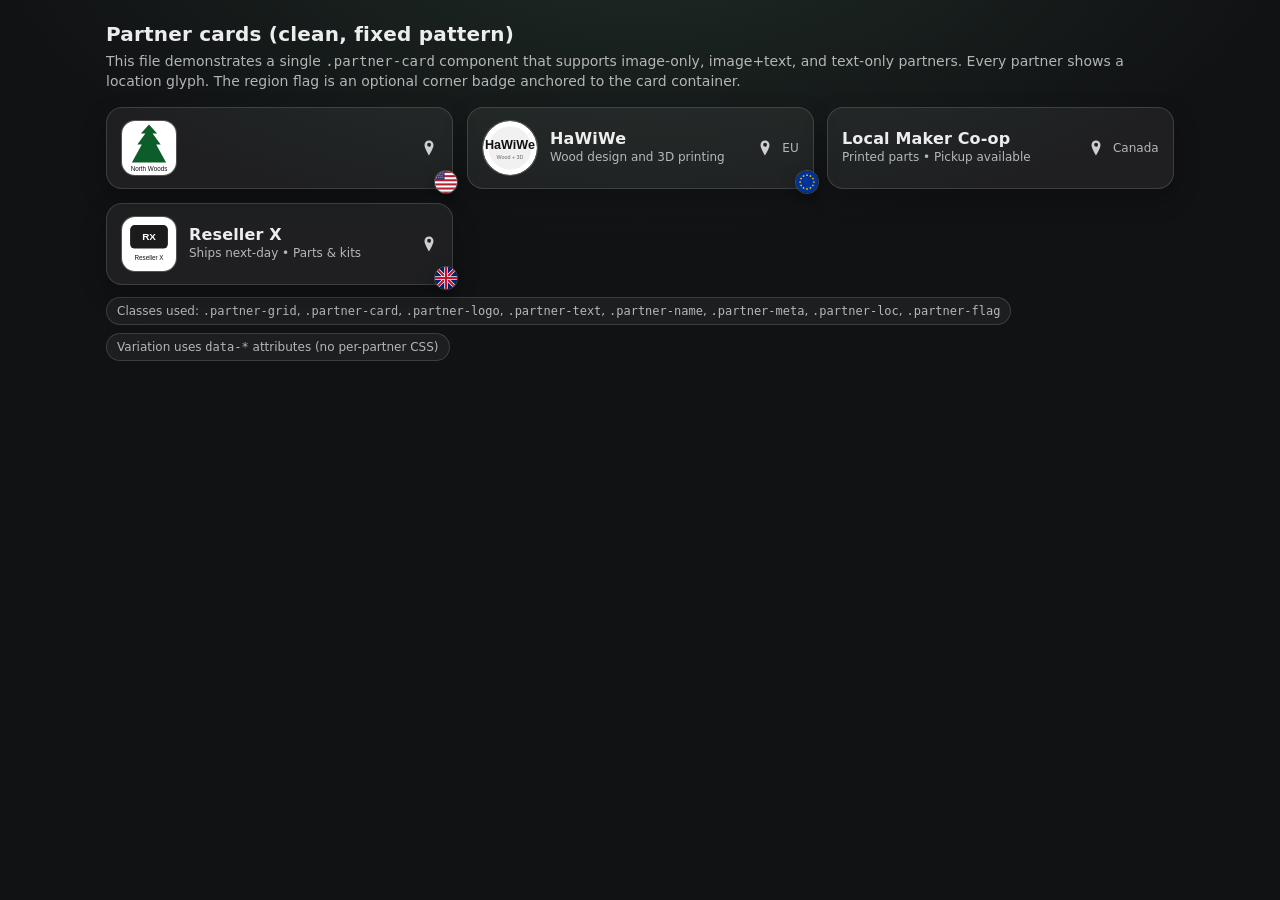
<file: explorer/src/components/built/partner-cards-clean-demo.html>
<!doctype html>
<html lang="en">
<head>
  <meta charset="utf-8" />
  <meta name="viewport" content="width=device-width,initial-scale=1" />
  <title>Partner Cards – Clean Pattern Demo</title>
  <style>
    /* =========================================================
       PARTNER CARDS – CLEAN, FIXED CLASS SET
       Goals:
       - Works for: image-only, image+text, text-only
       - Always shows: location glyph
       - Optional: region flag badge
       - No brand-specific CSS classes required
       - Consistent hover grow + glow
       ========================================================= */

    :root{
      --page-bg: #111214;
      --page-fg: rgba(255,255,255,.92);
      --muted: rgba(255,255,255,.68);

      --card-bg: rgba(255,255,255,.06);
      --card-border: rgba(255,255,255,.14);
      --card-radius: 16px;

      --pad-x: 14px;
      --pad-y: 12px;
      --gap: 12px;

      --logo-size: 56px;     /* square/circle logo slot */
      --flag-size: 24px;     /* corner badge */
      --icon-size: 18px;     /* location glyph */

      --hover-scale: 1.035;
      --hover-glow: 0 10px 28px rgba(0,0,0,.42), 0 0 0 1px rgba(255,255,255,.22), 0 0 22px rgba(255,255,255,.12);

      --focus-ring: 0 0 0 3px rgba(120, 170, 255, .45);
    }

    *{ box-sizing:border-box; }
    html, body{ height:100%; }
    body{
      margin:0;
      background: radial-gradient(1200px 600px at 50% -10%, rgba(70,120,90,.25), rgba(0,0,0,0) 55%),
                  var(--page-bg);
      color: var(--page-fg);
      font-family: system-ui, -apple-system, Segoe UI, Roboto, Arial, sans-serif;
    }

    .wrap{
      max-width: 1100px;
      margin: 0 auto;
      padding: 22px 16px 34px;
    }

    h1{
      font-size: 20px;
      margin: 0 0 6px;
      letter-spacing: .01em;
    }
    p{
      margin: 0 0 16px;
      color: var(--muted);
      line-height: 1.4;
      font-size: 14px;
    }

    /* Grid */
    .partner-grid{
      display:grid;
      grid-template-columns: repeat(auto-fit, minmax(260px, 1fr));
      gap: 14px;
    }

    /* =========================================================
       Core component: .partner-card
       ========================================================= */
    .partner-card{
      position: relative;
      display:flex;
      align-items:center;
      gap: var(--gap);
      padding: var(--pad-y) var(--pad-x);
      border-radius: var(--card-radius);
      background: var(--card-bg);
      border: 1px solid var(--card-border);
      text-decoration:none;
      color: inherit;
      min-height: 78px;

      box-shadow: 0 10px 24px rgba(0,0,0,.26);
      transition: transform .14s ease, box-shadow .16s ease, border-color .16s ease, background-color .16s ease;
      will-change: transform;
      outline: none;
    }

    .partner-card:hover{
      transform: scale(var(--hover-scale));
      box-shadow: var(--hover-glow);
      border-color: rgba(255,255,255,.22);
      background: rgba(255,255,255,.075);
    }

    .partner-card:focus-visible{
      box-shadow: var(--hover-glow), var(--focus-ring);
    }

    /* Left slot: optional logo area */
    .partner-logo{
      width: var(--logo-size);
      height: var(--logo-size);
      flex: 0 0 var(--logo-size);
      display:grid;
      place-items:center;
      border-radius: 14px;
      overflow:hidden;
      background: rgba(255,255,255,.08);
      border: 1px solid rgba(255,255,255,.16);
    }

    .partner-logo img{
      width:100%;
      height:100%;
      object-fit: cover;
      display:block;
    }

    /* Switch logo slot to a circle without brand-specific CSS */
    .partner-card[data-logo-shape="circle"] .partner-logo{
      border-radius: 999px;
    }

    /* If a partner has NO image, the logo slot can be hidden entirely */
    .partner-card[data-has-logo="false"] .partner-logo{
      display:none;
    }

    /* Text block */
    .partner-text{
      min-width: 0;
      display:flex;
      flex-direction:column;
      gap: 2px;
      flex: 1 1 auto;
    }

    .partner-name{
      font-weight: 750;
      letter-spacing: .01em;
      line-height: 1.05;
      font-size: 16px;
      display: -webkit-box;
      -webkit-line-clamp: 1;
      -webkit-box-orient: vertical;
      overflow:hidden;
    }

    .partner-meta{
      color: var(--muted);
      font-size: 12px;
      line-height: 1.2;
      display: -webkit-box;
      -webkit-line-clamp: 2;
      -webkit-box-orient: vertical;
      overflow:hidden;
    }

    /* If the card is image-only, hide the text block without a special class */
    .partner-card[data-has-text="false"] .partner-text{
      display:none;
    }

    /* Right-side fixed slot: location glyph (always present) */
    .partner-loc{
      flex: 0 0 auto;
      display:flex;
      align-items:center;
      gap: 8px;
      color: rgba(255,255,255,.85);
      margin-left: auto;
    }

    .partner-loc .loc-icon{
      width: var(--icon-size);
      height: var(--icon-size);
      display:block;
      opacity: .92;
    }

    .partner-loc .loc-text{
      font-size: 12px;
      color: var(--muted);
      white-space: nowrap;
    }

    /* If you want text-less location (glyph only), do it via data attribute */
    .partner-card[data-loc-style="icon"] .partner-loc .loc-text{
      display:none;
    }

    /* Corner badge: region flag (optional) – anchored to the CARD */
    .partner-flag{
      position:absolute;
      right: -6px;
      bottom: -6px;
      width: var(--flag-size);
      height: var(--flag-size);
      border-radius: 999px;
      overflow:hidden;
      display:grid;
      place-items:center;
      background: rgba(0,0,0,.42);
      border: 1px solid rgba(255,255,255,.22);
      box-shadow: 0 6px 16px rgba(0,0,0,.38);
      pointer-events:none;
    }

    .partner-card[data-has-flag="false"] .partner-flag{
      display:none;
    }

    .partner-flag img, .partner-flag svg{
      width: 100%;
      height: 100%;
      display:block;
    }

    /* Small demo polish */
    .chiprow{
      display:flex;
      gap: 8px;
      flex-wrap:wrap;
      margin-top: 12px;
      color: var(--muted);
      font-size: 12px;
    }
    .chip{
      border: 1px solid rgba(255,255,255,.14);
      background: rgba(255,255,255,.05);
      border-radius: 999px;
      padding: 6px 10px;
    }

    @media (max-width: 420px){
      .partner-loc .loc-text{ display:none; }
    }
  </style>
</head>
<body>
  <div class="wrap">
    <h1>Partner cards (clean, fixed pattern)</h1>
    <p>
      This file demonstrates a single <code>.partner-card</code> component that supports
      image-only, image+text, and text-only partners. Every partner shows a location glyph.
      The region flag is an optional corner badge anchored to the card container.
    </p>

    <div class="partner-grid" aria-label="Reseller / partner options">
      <!-- 1) Image-only (no text), location glyph only -->
      <a class="partner-card"
         href="#"
         data-has-logo="true"
         data-logo-shape="rect"
         data-has-text="false"
         data-loc-style="icon"
         data-has-flag="true"
         aria-label="North Woods (US) – image only">
        <div class="partner-logo" aria-hidden="true">
          <img src="data:image/svg+xml,%3Csvg xmlns='http://www.w3.org/2000/svg' width='120' height='120'%3E%3Crect width='120' height='120' rx='16' fill='%23ffffff'/%3E%3Cpath d='M22 92 L44 52 L34 52 L52 28 L42 28 L60 8 L78 28 L68 28 L86 52 L76 52 L98 92 Z' fill='%230d5d2a'/%3E%3Ctext x='60' y='112' font-size='14' text-anchor='middle' fill='%23111111' font-family='Arial'%3ENorth Woods%3C/text%3E%3C/svg%3E" alt="">
        </div>

        <div class="partner-text">
          <div class="partner-name">North Woods</div>
          <div class="partner-meta">Custom Creations</div>
        </div>

        <div class="partner-loc" aria-label="Location: USA">
          <svg class="loc-icon" viewBox="0 0 24 24" aria-hidden="true">
            <path fill="currentColor" d="M12 2c3.31 0 6 2.69 6 6 0 4.4-6 14-6 14S6 12.4 6 8c0-3.31 2.69-6 6-6zm0 8.5A2.5 2.5 0 1 0 12 5a2.5 2.5 0 0 0 0 5z"/>
          </svg>
          <span class="loc-text">USA</span>
        </div>

        <span class="partner-flag" aria-hidden="true" title="US">
          <svg viewBox="0 0 64 64">
            <rect width="64" height="64" fill="#fff"/>
            <g fill="#b22234">
              <rect y="0" width="64" height="6"/>
              <rect y="12" width="64" height="6"/>
              <rect y="24" width="64" height="6"/>
              <rect y="36" width="64" height="6"/>
              <rect y="48" width="64" height="6"/>
              <rect y="60" width="64" height="4"/>
            </g>
            <rect width="28" height="26" fill="#3c3b6e"/>
            <g fill="#fff">
              <circle cx="5" cy="6" r="1.4"/><circle cx="11" cy="6" r="1.4"/><circle cx="17" cy="6" r="1.4"/><circle cx="23" cy="6" r="1.4"/>
              <circle cx="8" cy="12" r="1.4"/><circle cx="14" cy="12" r="1.4"/><circle cx="20" cy="12" r="1.4"/>
              <circle cx="5" cy="18" r="1.4"/><circle cx="11" cy="18" r="1.4"/><circle cx="17" cy="18" r="1.4"/><circle cx="23" cy="18" r="1.4"/>
            </g>
          </svg>
        </span>
      </a>

      <!-- 2) Image + 2 lines of text, circle logo, location text, EU flag -->
      <a class="partner-card"
         href="#"
         data-has-logo="true"
         data-logo-shape="circle"
         data-has-text="true"
         data-loc-style="text"
         data-has-flag="true"
         aria-label="HaWiWe (EU)">
        <div class="partner-logo" aria-hidden="true">
          <img src="data:image/svg+xml,%3Csvg xmlns='http://www.w3.org/2000/svg' width='120' height='120'%3E%3Crect width='120' height='120' rx='60' fill='%23ffffff'/%3E%3Ccircle cx='60' cy='60' r='48' fill='%23f1f1f1'/%3E%3Ctext x='60' y='62' font-size='28' text-anchor='middle' fill='%23111111' font-family='Arial' font-weight='700'%3EHaWiWe%3C/text%3E%3Ctext x='60' y='84' font-size='12' text-anchor='middle' fill='%23666666' font-family='Arial'%3EWood + 3D%3C/text%3E%3C/svg%3E" alt="">
        </div>

        <div class="partner-text">
          <div class="partner-name">HaWiWe</div>
          <div class="partner-meta">Wood design and 3D printing</div>
        </div>

        <div class="partner-loc" aria-label="Location: EU">
          <svg class="loc-icon" viewBox="0 0 24 24" aria-hidden="true">
            <path fill="currentColor" d="M12 2c3.31 0 6 2.69 6 6 0 4.4-6 14-6 14S6 12.4 6 8c0-3.31 2.69-6 6-6zm0 8.5A2.5 2.5 0 1 0 12 5a2.5 2.5 0 0 0 0 5z"/>
          </svg>
          <span class="loc-text">EU</span>
        </div>

        <span class="partner-flag" aria-hidden="true" title="EU">
          <svg viewBox="0 0 64 64">
            <rect width="64" height="64" fill="#003399"/>
            <g fill="#ffcc00">
              <circle cx="32" cy="12" r="2.5"/>
              <circle cx="32" cy="12" r="2.5" transform="rotate(30 32 32)"/>
              <circle cx="32" cy="12" r="2.5" transform="rotate(60 32 32)"/>
              <circle cx="32" cy="12" r="2.5" transform="rotate(90 32 32)"/>
              <circle cx="32" cy="12" r="2.5" transform="rotate(120 32 32)"/>
              <circle cx="32" cy="12" r="2.5" transform="rotate(150 32 32)"/>
              <circle cx="32" cy="12" r="2.5" transform="rotate(180 32 32)"/>
              <circle cx="32" cy="12" r="2.5" transform="rotate(210 32 32)"/>
              <circle cx="32" cy="12" r="2.5" transform="rotate(240 32 32)"/>
              <circle cx="32" cy="12" r="2.5" transform="rotate(270 32 32)"/>
              <circle cx="32" cy="12" r="2.5" transform="rotate(300 32 32)"/>
              <circle cx="32" cy="12" r="2.5" transform="rotate(330 32 32)"/>
            </g>
          </svg>
        </span>
      </a>

      <!-- 3) Text-only (no logo image), 2 lines, location, NO flag -->
      <a class="partner-card"
         href="#"
         data-has-logo="false"
         data-has-text="true"
         data-loc-style="text"
         data-has-flag="false"
         aria-label="Local Maker Co-op (Canada) – text only">
        <div class="partner-logo" aria-hidden="true"></div>

        <div class="partner-text">
          <div class="partner-name">Local Maker Co‑op</div>
          <div class="partner-meta">Printed parts • Pickup available</div>
        </div>

        <div class="partner-loc" aria-label="Location: Canada">
          <svg class="loc-icon" viewBox="0 0 24 24" aria-hidden="true">
            <path fill="currentColor" d="M12 2c3.31 0 6 2.69 6 6 0 4.4-6 14-6 14S6 12.4 6 8c0-3.31 2.69-6 6-6zm0 8.5A2.5 2.5 0 1 0 12 5a2.5 2.5 0 0 0 0 5z"/>
          </svg>
          <span class="loc-text">Canada</span>
        </div>

        <span class="partner-flag" aria-hidden="true"></span>
      </a>

      <!-- 4) Image + text, icon-only location, region flag -->
      <a class="partner-card"
         href="#"
         data-has-logo="true"
         data-logo-shape="rect"
         data-has-text="true"
         data-loc-style="icon"
         data-has-flag="true"
         aria-label="Reseller X (UK)">
        <div class="partner-logo" aria-hidden="true">
          <img src="data:image/svg+xml,%3Csvg xmlns='http://www.w3.org/2000/svg' width='120' height='120'%3E%3Crect width='120' height='120' rx='16' fill='%23ffffff'/%3E%3Crect x='18' y='18' width='84' height='52' rx='10' fill='%231b1b1b'/%3E%3Ctext x='60' y='50' font-size='22' text-anchor='middle' fill='%23ffffff' font-family='Arial' font-weight='700'%3ERX%3C/text%3E%3Ctext x='60' y='96' font-size='14' text-anchor='middle' fill='%23111111' font-family='Arial'%3EReseller X%3C/text%3E%3C/svg%3E" alt="">
        </div>

        <div class="partner-text">
          <div class="partner-name">Reseller X</div>
          <div class="partner-meta">Ships next‑day • Parts & kits</div>
        </div>

        <div class="partner-loc" aria-label="Location: UK">
          <svg class="loc-icon" viewBox="0 0 24 24" aria-hidden="true">
            <path fill="currentColor" d="M12 2c3.31 0 6 2.69 6 6 0 4.4-6 14-6 14S6 12.4 6 8c0-3.31 2.69-6 6-6zm0 8.5A2.5 2.5 0 1 0 12 5a2.5 2.5 0 0 0 0 5z"/>
          </svg>
          <span class="loc-text">UK</span>
        </div>

        <span class="partner-flag" aria-hidden="true" title="UK">
          <svg viewBox="0 0 64 64">
            <rect width="64" height="64" fill="#012169"/>
            <path d="M0 0 L64 64 M64 0 L0 64" stroke="#fff" stroke-width="10"/>
            <path d="M0 0 L64 64 M64 0 L0 64" stroke="#c8102e" stroke-width="6"/>
            <rect x="27" width="10" height="64" fill="#fff"/>
            <rect y="27" width="64" height="10" fill="#fff"/>
            <rect x="29" width="6" height="64" fill="#c8102e"/>
            <rect y="29" width="64" height="6" fill="#c8102e"/>
          </svg>
        </span>
      </a>
    </div>

    <div class="chiprow" aria-hidden="true">
      <span class="chip">Classes used: <code>.partner-grid</code>, <code>.partner-card</code>, <code>.partner-logo</code>, <code>.partner-text</code>, <code>.partner-name</code>, <code>.partner-meta</code>, <code>.partner-loc</code>, <code>.partner-flag</code></span>
      <span class="chip">Variation uses <code>data-*</code> attributes (no per-partner CSS)</span>
    </div>
  </div>
</body>
</html>
</file>
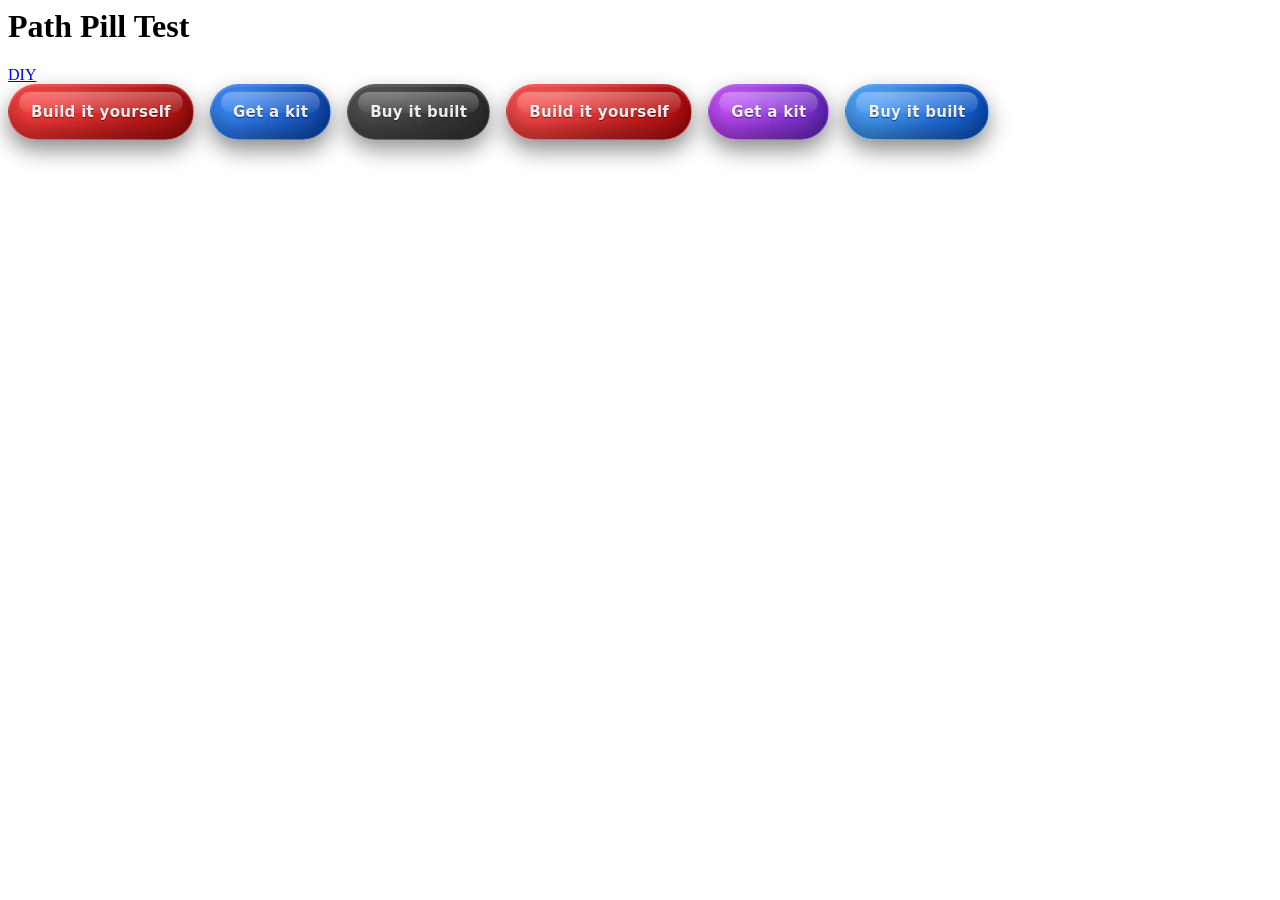
<file: explorer/src/components/path/test-pill.html>
<html>
  <style>
:root{
  --pill-h: 56px;
  --pill-r: 9999px;
  --pill-pad-x: 22px;

  --pill-text: rgba(255,255,255,0.92);
  --pill-text-shadow: 0 1px 1px rgba(0,0,0,0.55);

  --pill-shadow:
    0 10px 22px rgba(0,0,0,0.45),
    0 2px 0 rgba(255,255,255,0.10) inset,
    0 -10px 20px rgba(0,0,0,0.35) inset;

  --pill-shadow-hover:
    0 14px 28px rgba(0,0,0,0.55),
    0 2px 0 rgba(255,255,255,0.12) inset,
    0 -12px 22px rgba(0,0,0,0.38) inset;
}

.matrix-pill-row{
  display:flex;
  gap: 16px;
  flex-wrap: wrap;
  align-items:center;
}

.matrix-pill{
  position: relative;
  height: var(--pill-h);
  padding: 0 var(--pill-pad-x);
  border-radius: var(--pill-r);
  border: 1px solid rgba(255,255,255,0.16);
  color: var(--pill-text);
  text-shadow: var(--pill-text-shadow);
  font: 600 15px/1 system-ui, -apple-system, Segoe UI, Roboto, Arial, sans-serif;
  letter-spacing: 0.3px;

  box-shadow: var(--pill-shadow);
  transform: translateZ(0);
  transition: transform 160ms ease, box-shadow 160ms ease, filter 160ms ease;
  cursor: pointer;
  user-select: none;
  -webkit-tap-highlight-color: transparent;

  /* Important: avoid “cheap AI” gradients by keeping it subtle */
  background: linear-gradient(
    to bottom,
    rgba(255,255,255,0.10),
    rgba(255,255,255,0.02) 35%,
    rgba(0,0,0,0.18)
  );
}

.matrix-pill__label{
  position: relative;
  z-index: 3;
  white-space: nowrap;
}

.matrix-pill::before{
  /* glossy specular highlight */
  content:"";
  position:absolute;
  left: 10px;
  right: 10px;
  top: 7px;
  height: 38%;
  border-radius: var(--pill-r);
  background: linear-gradient(to bottom,
    rgba(255,255,255,0.38),
    rgba(255,255,255,0.08)
  );
  filter: blur(0.2px);
  opacity: 0.8;
  z-index: 1;
  pointer-events:none;
}

.matrix-pill::after{
  /* seam / split line */
  content:"";
  position:absolute;
  top: 10px;
  bottom: 10px;
  left: 50%;
  width: 1px;
  transform: translateX(-0.5px);
  background: linear-gradient(
    to bottom,
    rgba(255,255,255,0.00),
    rgba(255,255,255,0.18),
    rgba(255,255,255,0.00)
  );
  opacity: 0.55;
  z-index: 2;
  pointer-events:none;
}

.matrix-pill:hover{
  transform: translateY(-1px) scale(1.01);
  box-shadow: var(--pill-shadow-hover);
}

.matrix-pill:active{
  transform: translateY(1px) scale(0.995);
  filter: brightness(0.98);
}

.matrix-pill--red{
  /* red gel undercoat */
  background:
    radial-gradient(120% 140% at 30% 20%, rgba(255,255,255,0.10), rgba(255,255,255,0) 45%),
    linear-gradient(to right, rgba(255,45,45,0.95), rgba(160,0,0,0.95));
}

.matrix-pill--blue{
  background:
    radial-gradient(120% 140% at 30% 20%, rgba(255,255,255,0.10), rgba(255,255,255,0) 45%),
    linear-gradient(to right, rgba(40,130,255,0.95), rgba(0,60,170,0.95));
}

.matrix-pill--neutral{
  opacity: 0.92;
  background:
    radial-gradient(120% 140% at 30% 20%, rgba(255,255,255,0.09), rgba(255,255,255,0) 45%),
    linear-gradient(to right, rgba(45,45,45,0.95), rgba(10,10,10,0.95));
}


/* --- Matrix palette pills --- */

.matrix-pill--diy-red{
  background:
    radial-gradient(120% 140% at 30% 20%, rgba(255,255,255,0.12), rgba(255,255,255,0) 45%),
    linear-gradient(to right,
      rgba(255, 64, 64, 0.96),
      rgba(170,  0,  0, 0.96)
    );
}

.matrix-pill--kits-purple{
  /* Intentional blend: magenta/purple with subtle blue depth */
  background:
    radial-gradient(120% 140% at 30% 20%, rgba(255,255,255,0.12), rgba(255,255,255,0) 45%),
    linear-gradient(to right,
      rgba(196,  64, 255, 0.96),
      rgba( 96,  32, 190, 0.96)
    );
}

.matrix-pill--built-blue{
  background:
    radial-gradient(120% 140% at 30% 20%, rgba(255,255,255,0.12), rgba(255,255,255,0) 45%),
    linear-gradient(to right,
      rgba( 64, 160, 255, 0.96),
      rgba(  0,  72, 190, 0.96)
    );
}

/* Optional: tiny hue-specific glow on hover only (keeps it from feeling “cheap AI”) */
.matrix-pill--diy-red:hover{ filter: drop-shadow(0 0 10px rgba(255,40,40,0.22)); }
.matrix-pill--kits-purple:hover{ filter: drop-shadow(0 0 10px rgba(190,90,255,0.22)); }
.matrix-pill--built-blue:hover{ filter: drop-shadow(0 0 10px rgba(60,140,255,0.22)); }



  </style>
  <body>
    <h1>Path Pill Test</h1>
    <div class="pill">
      <a href="../diy/index.html">DIY</a>
    </div>

    <div class="matrix-pill-row">
      <button class="matrix-pill matrix-pill--red">
        <span class="matrix-pill__label">Build it yourself</span>
      </button>

      <button class="matrix-pill matrix-pill--blue">
        <span class="matrix-pill__label">Get a kit</span>
      </button>

      <button class="matrix-pill matrix-pill--neutral">
        <span class="matrix-pill__label">Buy it built</span>
      </button>


<button class="matrix-pill matrix-pill--diy-red"><span class="matrix-pill__label">Build it yourself</span></button>
<button class="matrix-pill matrix-pill--kits-purple"><span class="matrix-pill__label">Get a kit</span></button>
<button class="matrix-pill matrix-pill--built-blue"><span class="matrix-pill__label">Buy it built</span></button>      
    </div>
</html>
</file>
